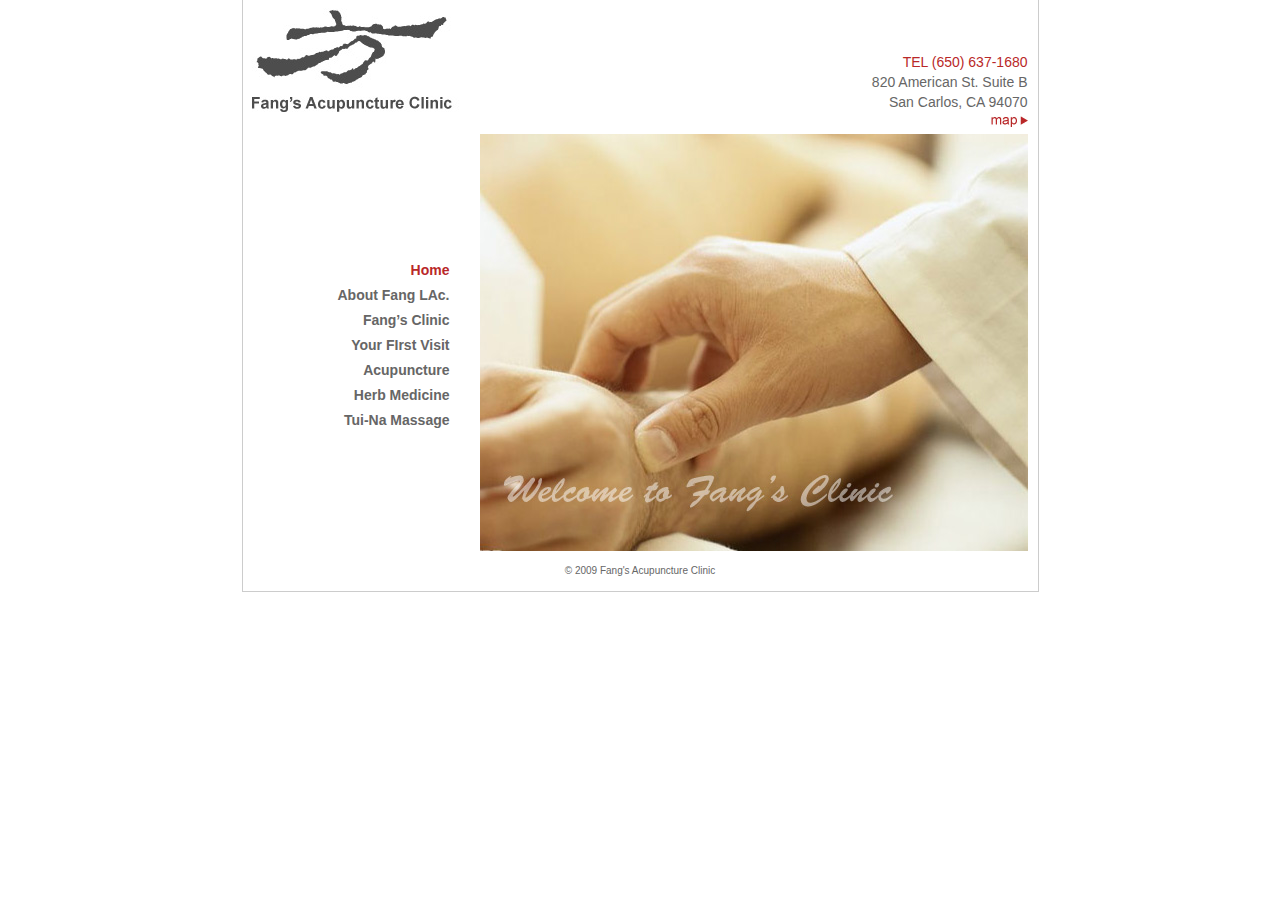
<file: index.html>
<!DOCTYPE html PUBLIC "-//W3C//DTD XHTML 1.0 Transitional//EN" "http://www.w3.org/TR/xhtml1/DTD/xhtml1-transitional.dtd">
<html xmlns="http://www.w3.org/1999/xhtml">
<head>
<meta http-equiv="Content-Type" content="text/html; charset=UTF-8" />
<title>Welcome to Fang's Acupuncture Clinic</title>
<link href="style.css" rel="stylesheet" type="text/css" />
<link rel="icon" type="image/vnd.microsoft.icon" href="images/fang.ico"><!--[if IE 5]>
<style type="text/css">
/* place css box model fixes for IE 5* in this conditional comment */
.twoColFixLtHdr #sidebar1 { width: 230px; }
</style>
<![endif]--><!--[if IE]>
<style type="text/css">
/* place css fixes for all versions of IE in this conditional comment */
.twoColFixLtHdr #sidebar1 { padding-top: 30px; }
.twoColFixLtHdr #mainContent { zoom: 1; }
/* the above proprietary zoom property gives IE the hasLayout it needs to avoid several bugs */
</style>
<![endif]-->
</head>

<body class="style">

<div id="container">
  <div id="header">
    <div><a href="index.html"><img src="images/Fang.jpg" width="237" height="134" alt="Fang's Clinic" class="logo" border="0" /></a>
    </div>
    <div id="add"><span class="highlight">TEL (650) 637-1680</span><br />
		820 American St. Suite B<br />
    San Carlos, CA 94070 <br/>
    &nbsp;<a href="clinic.html"><img src="images/more.jpg" alt="go to Map" width="38" height="11" border="0" class="addmore" /></a></div>
  <!-- end #header --></div>
  <div id="sidebar">
  <ul>
  		<li><a href="index.html" class="active">Home</a></li>
	  <li><a href="fang.html">About Fang LAc.</a></li>
	  <li><a href="clinic.html">Fang’s Clinic</a></li>
		<li><a href="firstvisit.html">Your FIrst Visit</a></li>
		<li><a href="acupuncture.html">Acupuncture</a></li>
		<li><a href="herbs.html">Herb Medicine</a></li>
		<li><a href="tuina.html">Tui-Na Massage</a></li>
	</ul>
  </div>
  <div id="mainContent">
    <img src="images/pulse.jpg" width="548" height="417" alt="Welcome to Fang's Clinic" />
<!-- end #mainContent --></div>
	<!-- This clearing element should immediately follow the #mainContent div in order to force the #container div to contain all child floats --><br class="clearfloat" />
  <div id="footer">
    <p>© 2009  Fang's Acupuncture Clinic</p>
  <!-- end #footer --></div>
<!-- end #container --></div>
</body>
</html>
</file>
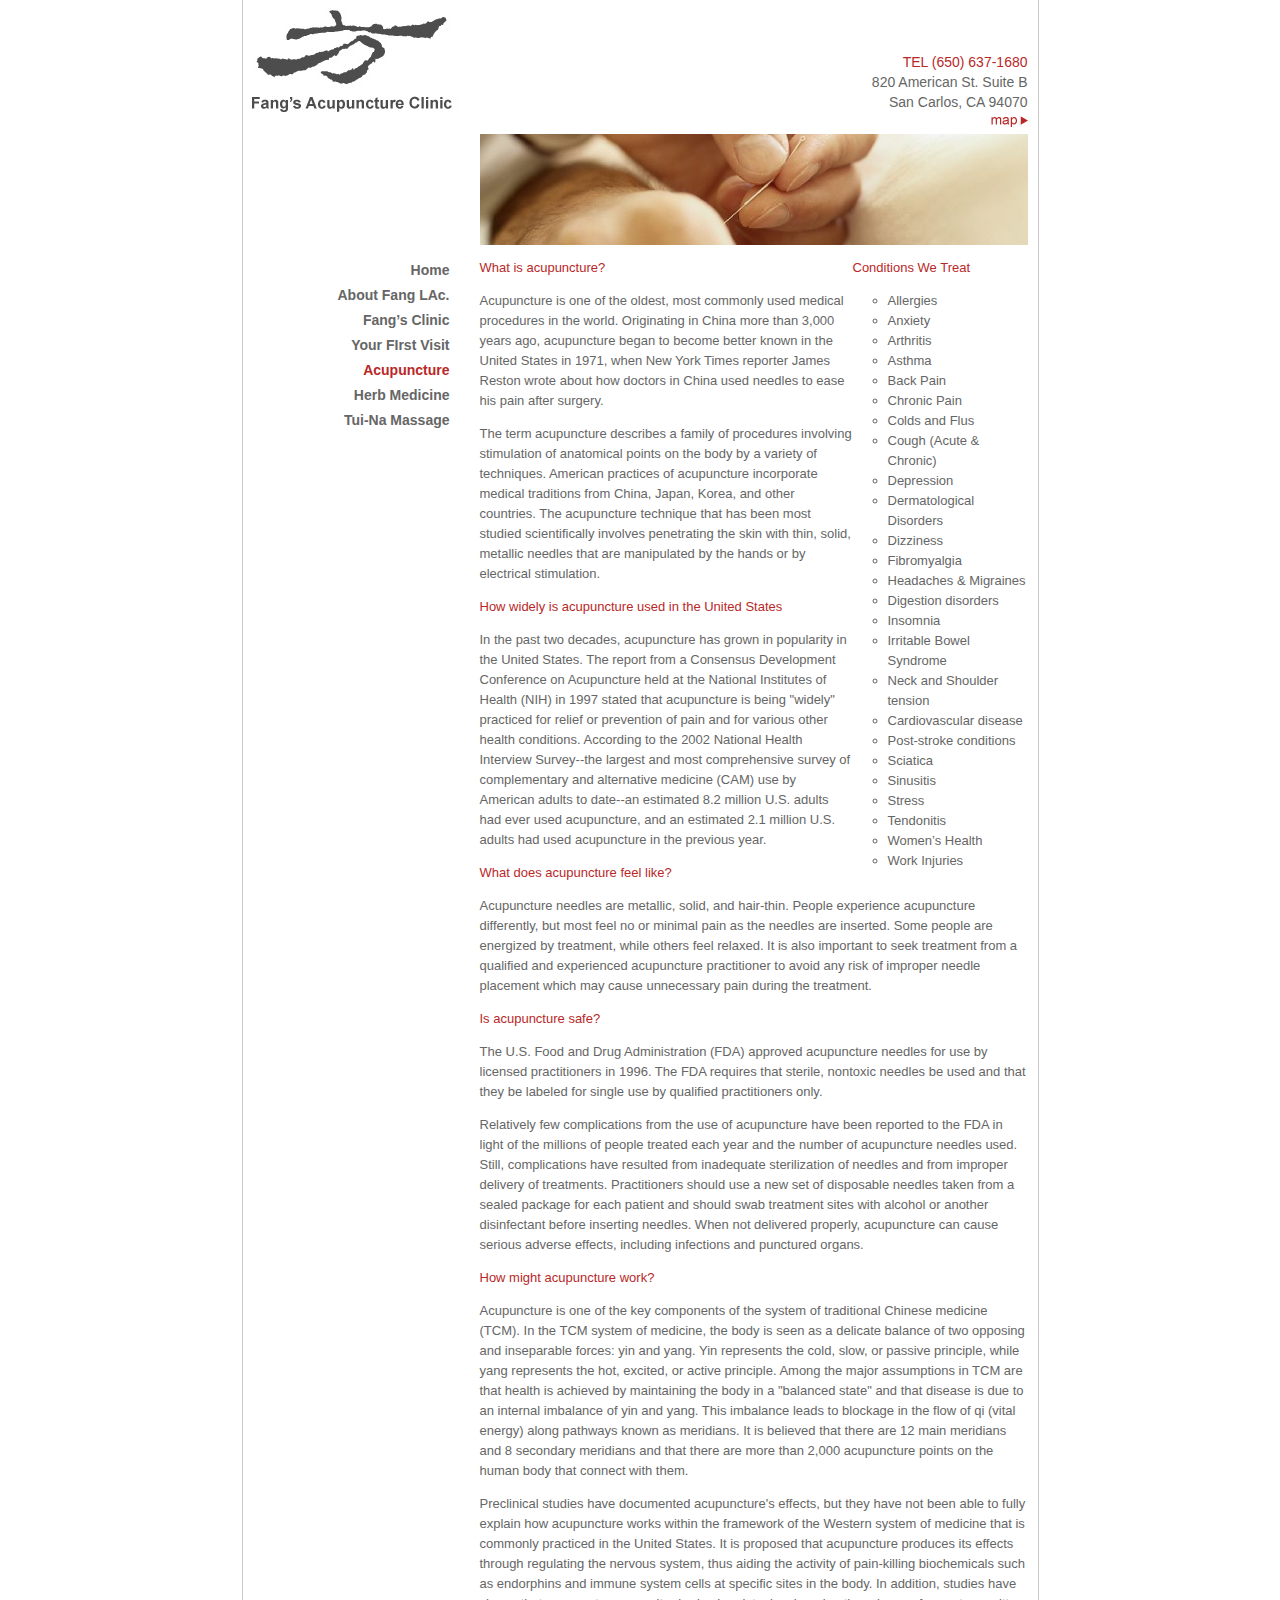
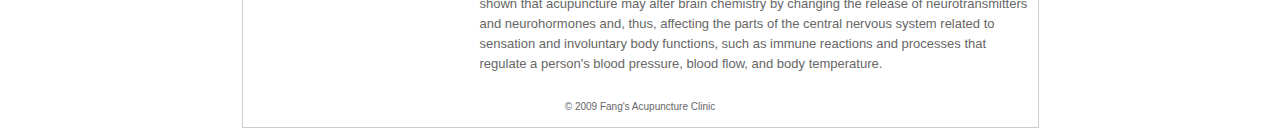
<file: acupuncture.html>
<!DOCTYPE html PUBLIC "-//W3C//DTD XHTML 1.0 Transitional//EN" "http://www.w3.org/TR/xhtml1/DTD/xhtml1-transitional.dtd">
<html xmlns="http://www.w3.org/1999/xhtml">
<head>
<meta http-equiv="Content-Type" content="text/html; charset=UTF-8" />
<title>Welcome to Fang's Acupuncture Clinic</title>
<link href="style.css" rel="stylesheet" type="text/css" />
<link rel="icon" type="image/vnd.microsoft.icon" href="images/fang.ico"><!--[if IE 5]>
<style type="text/css">
/* place css box model fixes for IE 5* in this conditional comment */
.twoColFixLtHdr #sidebar1 { width: 230px; }
</style>
<![endif]--><!--[if IE]>
<style type="text/css">
/* place css fixes for all versions of IE in this conditional comment */
.twoColFixLtHdr #sidebar1 { padding-top: 30px; }
.twoColFixLtHdr #mainContent { zoom: 1; }
/* the above proprietary zoom property gives IE the hasLayout it needs to avoid several bugs */
</style>
<![endif]-->
</head>

<body class="style">

<div id="container">
  <div id="header">
    <div><a href="index.html"><img src="images/Fang.jpg" width="237" height="134" alt="Fang's Clinic" class="logo" border="0" /></a>
    </div>
    <div id="add"><span class="highlight">TEL (650) 637-1680</span><br />
		820 American St. Suite B<br/>
		San Carlos, CA 94070 <br/>
		&nbsp;<a href="clinic.html"><img src="images/more.jpg" alt="go to Map" width="38" height="11" border="0" class="addmore" /></a></div>
  <!-- end #header --></div>
  <div id="sidebar">
  <ul>
  		<li><a href="index.html">Home</a></li>
	  <li><a href="fang.html">About Fang LAc.</a></li>
	  <li><a href="clinic.html">Fang’s Clinic</a></li>
		<li><a href="firstvisit.html">Your FIrst Visit</a></li>
		<li><a href="acupuncture.html" class="active">Acupuncture</a></li>
		<li><a href="herbs.html">Herb Medicine</a></li>
		<li><a href="tuina.html">Tui-Na Massage</a></li>
	</ul>
  </div>
  <div id="mainContent"><img src="images/acupuncture.jpg" width="548" height="111" alt="Fang LAc." />
   <div id="rightbar"><p class="highlight">Conditions We Treat</p>
	<ul>
    	<li>Allergies</li>
		<li>Anxiety</li>
		<li>Arthritis</li>
		<li>Asthma</li>
		<li>Back Pain</li>
		<li>Chronic Pain</li>
		<li>Colds and Flus</li>
		<li>Cough (Acute & Chronic)</li>
		<li>Depression</li>
		<li>Dermatological Disorders</li>
		<li>Dizziness</li>
		<li>Fibromyalgia</li>
		<li>Headaches & Migraines</li>
		<li>Digestion disorders</li>
		<li>Insomnia</li>
		<li>Irritable Bowel Syndrome</li>
		<li>Neck and Shoulder tension</li>
		<li>Cardiovascular disease</li>
		<li>Post-stroke conditions</li>
		<li>Sciatica</li>
		<li>Sinusitis</li>
		<li>Stress</li>
		<li>Tendonitis</li>
		<li>Women’s Health</li>
		<li>Work Injuries</li>
     </ul>
</div><p class="highlight">What is acupuncture?</p>
	<p>Acupuncture is one of the oldest, most commonly used medical procedures in the world. Originating in China more than 3,000 years ago, acupuncture began to become better known in the United States in 1971, when New York Times reporter James Reston wrote about how doctors in China used needles to ease his pain after surgery.</p>
	<p>The term acupuncture describes a family of procedures involving stimulation of anatomical points on the body by a variety of techniques. American practices of acupuncture incorporate medical traditions from China, Japan, Korea, and other countries. The acupuncture technique that has been most studied scientifically involves penetrating the skin with thin, solid, metallic needles that are manipulated by the hands or by electrical stimulation.</p>
	<p class="highlight">How widely is acupuncture used in the United States</p>
	<p>In the past two decades, acupuncture has grown in popularity in the United States. The report from a Consensus Development Conference on Acupuncture held at the National Institutes of Health (NIH) in 1997 stated that acupuncture is being "widely" practiced for relief or prevention of pain and for various other health conditions. According to the 2002 National Health Interview Survey--the largest and most comprehensive survey of complementary and alternative medicine (CAM) use by American adults to date--an estimated 8.2 million U.S. adults had ever used acupuncture, and an estimated 2.1 million U.S. adults had used acupuncture in the previous year.</p>
	<p class="highlight">What does acupuncture feel like?</p>
	<p>Acupuncture needles are metallic, solid, and hair-thin. People experience acupuncture differently, but most feel no or minimal pain as the needles are inserted. Some people are energized by treatment, while others feel relaxed. It is also important to seek treatment from a qualified and experienced acupuncture practitioner to avoid any risk of improper needle placement which may cause unnecessary pain during the treatment.</p>
	<p class="highlight">Is acupuncture safe?</p>
	<p>The U.S. Food and Drug Administration (FDA) approved acupuncture needles for use by licensed practitioners in 1996. The FDA requires that sterile, nontoxic needles be used and that they be labeled for single use by qualified practitioners only.</p>
    <p>Relatively few complications from the use of acupuncture have been reported to the FDA in light of the millions of people treated each year and the number of acupuncture needles used. Still, complications have resulted from inadequate sterilization of needles and from improper delivery of treatments. Practitioners should use a new set of disposable needles taken from a sealed package for each patient and should swab treatment sites with alcohol or another disinfectant before inserting needles. When not delivered properly, acupuncture can cause serious adverse effects, including infections and punctured organs.</p>
    <p class="highlight">How might acupuncture work?</p>
	<p>Acupuncture is one of the key components of the system of traditional Chinese medicine (TCM). In the TCM system of medicine, the body is seen as a delicate balance of two opposing and inseparable forces: yin and yang. Yin represents the cold, slow, or passive principle, while yang represents the hot, excited, or active principle. Among the major assumptions in TCM are that health is achieved by maintaining the body in a "balanced state" and that disease is due to an internal imbalance of yin and yang. This imbalance leads to blockage in the flow of qi (vital energy) along pathways known as meridians. It is believed that there are 12 main meridians and 8 secondary meridians and that there are more than 2,000 acupuncture points on the human body that connect with them.</p>
    <p>Preclinical studies have documented acupuncture's effects, but they have not been able to fully explain how acupuncture works within the framework of the Western system of medicine that is commonly practiced in the United States. It is proposed that acupuncture produces its effects through regulating the nervous system, thus aiding the activity of pain-killing biochemicals such as endorphins and immune system cells at specific sites in the body. In addition, studies have shown that acupuncture may alter brain chemistry by changing the release of neurotransmitters and neurohormones and, thus, affecting the parts of the central nervous system related to sensation and involuntary body functions, such as immune reactions and processes that regulate a person's blood pressure, blood flow, and body temperature.</p>


    <!-- end #mainContent -->
</div>
	<!-- This clearing element should immediately follow the #mainContent div in order to force the #container div to contain all child floats --><br class="clearfloat" />
  <div id="footer">
    <p>© 2009  Fang's Acupuncture Clinic</p>
  <!-- end #footer --></div>
<!-- end #container --></div>
</body>
</html>
</file>
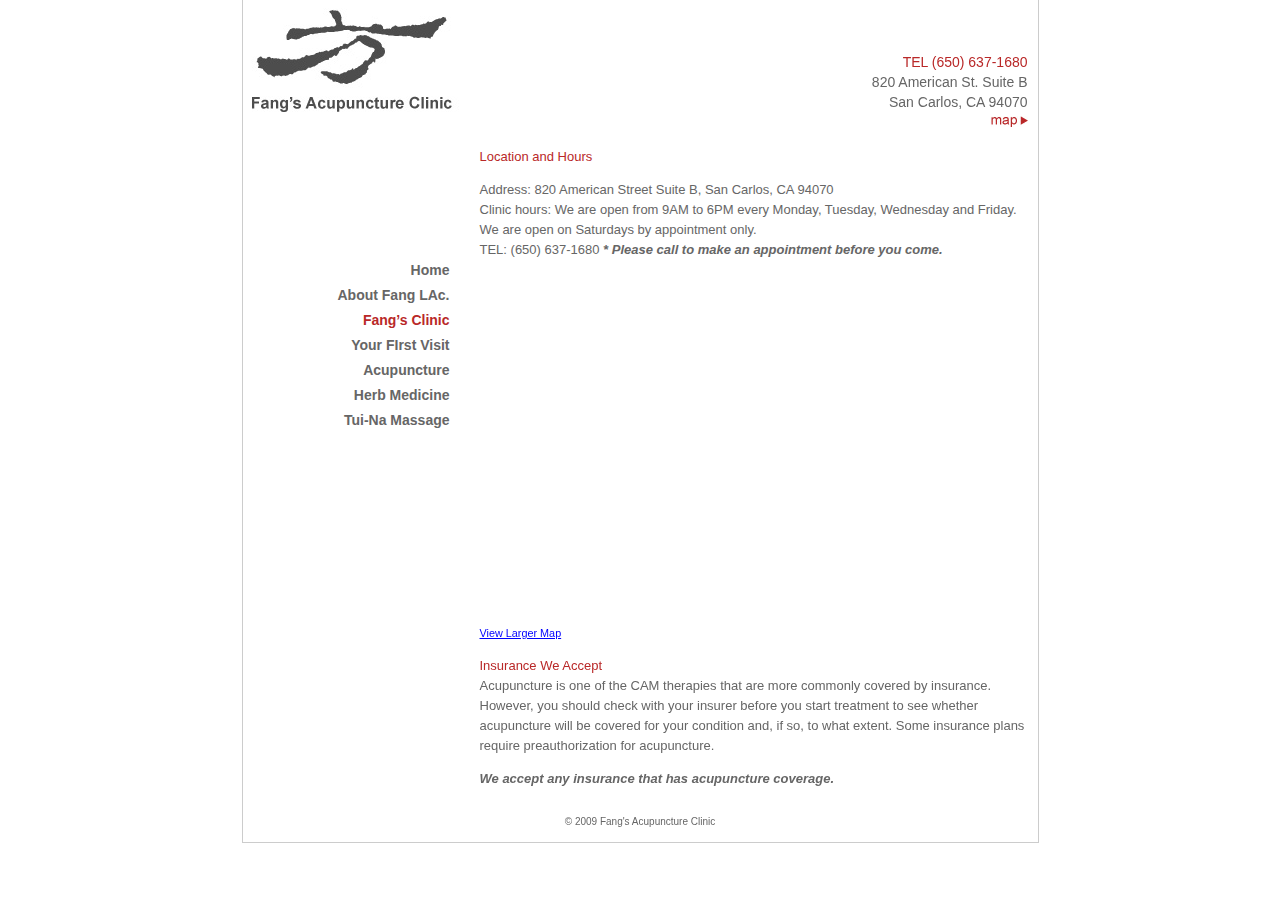
<file: clinic.html>
<!DOCTYPE html PUBLIC "-//W3C//DTD XHTML 1.0 Transitional//EN" "http://www.w3.org/TR/xhtml1/DTD/xhtml1-transitional.dtd">
<html xmlns="http://www.w3.org/1999/xhtml">
<head>
<meta http-equiv="Content-Type" content="text/html; charset=UTF-8" />
<title>Welcome to Fang's Acupuncture Clinic</title>
<link href="style.css" rel="stylesheet" type="text/css" />
<link rel="icon" type="image/vnd.microsoft.icon" href="images/fang.ico"><!--[if IE 5]>
<style type="text/css">
/* place css box model fixes for IE 5* in this conditional comment */
.twoColFixLtHdr #sidebar1 { width: 230px; }
</style>
<![endif]--><!--[if IE]>
<style type="text/css">
/* place css fixes for all versions of IE in this conditional comment */
.twoColFixLtHdr #sidebar1 { padding-top: 30px; }
.twoColFixLtHdr #mainContent { zoom: 1; }
/* the above proprietary zoom property gives IE the hasLayout it needs to avoid several bugs */
</style>
<![endif]-->
</head>

<body class="style">

<div id="container">
  <div id="header">
    <div><a href="index.html"><img src="images/Fang.jpg" width="237" height="134" alt="Fang's Clinic" class="logo" border="0" /></a>
    </div>
    <div id="add"><span class="highlight">TEL (650) 637-1680</span><br />
		820 American St. Suite B<br/>
    San Carlos, CA 94070 <br/>
    &nbsp;<a href="clinic.html"><img src="images/more.jpg" alt="go to Map" width="38" height="11" border="0" class="addmore" /></a></div>
  <!-- end #header --></div>
  <div id="sidebar">
  <ul>
  		<li><a href="index.html">Home</a></li>
	  <li><a href="fang.html">About Fang LAc.</a></li>
	  <li><a href="clinic.html" class="active">Fang’s Clinic</a></li>
		<li><a href="firstvisit.html">Your FIrst Visit</a></li>
		<li><a href="acupuncture.html">Acupuncture</a></li>
		<li><a href="herbs.html">Herb Medicine</a></li>
		<li><a href="tuina.html">Tui-Na Massage</a></li>
	</ul>
  </div>
  <div id="mainContent">
    <p><span class="highlight">Location and Hours</span></p>
      Address: 820 American Street Suite B, San Carlos, CA 94070<br />
Clinic hours: We are open from 9AM to 6PM every Monday, Tuesday, Wednesday and Friday. We are open on Saturdays by appointment only.<br />
TEL: (650) 637-1680 <strong><em>* Please call to make an appointment before you come. </em></strong><em></em></p>

<iframe width="548" height="350" frameborder="0" scrolling="no" marginheight="0" marginwidth="0" src="https://www.google.com/maps/embed?pb=!1m18!1m12!1m3!1d3165.2800317344268!2d-122.24629068469021!3d37.501312979810166!2m3!1f0!2f0!3f0!3m2!1i1024!2i768!4f13.1!3m3!1m2!1s0x808fa2115554d737%3A0x7a196fc67572b8a0!2sFang&#39;s+Acupuncture!5e0!3m2!1sen!2sus!4v1504978262076"></iframe>
    <br /><small><a href="https://goo.gl/maps/LjykksjnRUu"style="color:#0000FF;text-align:left">View Larger Map</a></small>
    <p><span class="highlight">Insurance We Accept</span><br />
    Acupuncture is one of the CAM therapies that are more commonly covered by insurance. However, you should check with your insurer before you start treatment to see whether acupuncture will be covered for your condition and, if so, to what extent. Some insurance plans require preauthorization for acupuncture. </p>
    <p><strong><em>We accept any insurance that has acupuncture coverage.</em></strong></p>
    <!-- end #mainContent -->
</div>
	<!-- This clearing element should immediately follow the #mainContent div in order to force the #container div to contain all child floats --><br class="clearfloat" />
  <div id="footer">
    <p>© 2009  Fang's Acupuncture Clinic</p>
  <!-- end #footer --></div>
<!-- end #container --></div>
</body>
</html>
</file>
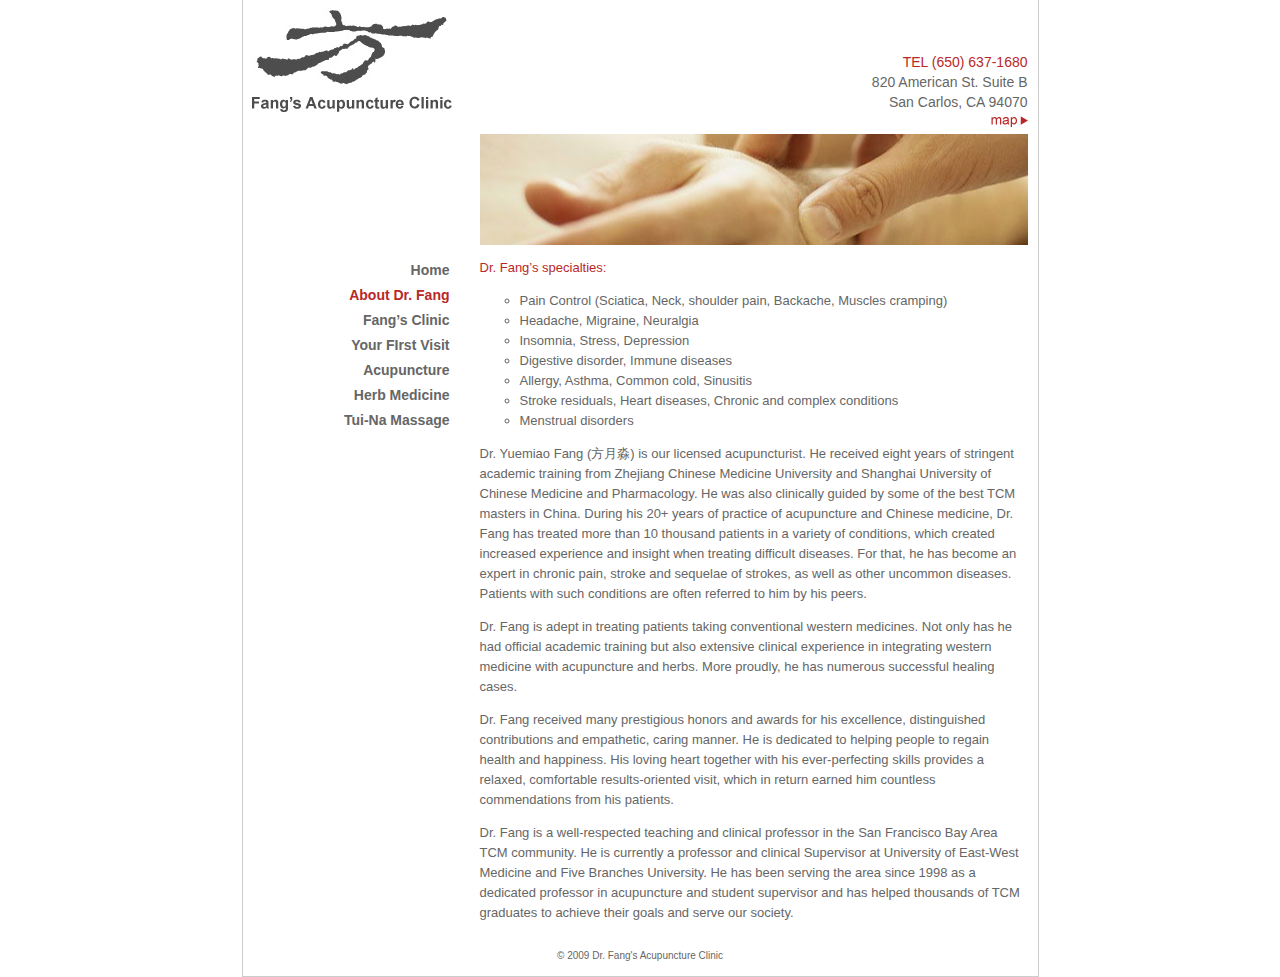
<file: drfang.html>
<!DOCTYPE html PUBLIC "-//W3C//DTD XHTML 1.0 Transitional//EN" "http://www.w3.org/TR/xhtml1/DTD/xhtml1-transitional.dtd">
<html xmlns="http://www.w3.org/1999/xhtml">
<head>
<meta http-equiv="Content-Type" content="text/html; charset=UTF-8" />
<title>Welcome to Fang's Acupuncture Clinic</title>
<link href="style.css" rel="stylesheet" type="text/css" />
<link rel="icon" type="image/vnd.microsoft.icon" href="images/fang.ico"><!--[if IE 5]>
<style type="text/css"> 
/* place css box model fixes for IE 5* in this conditional comment */
.twoColFixLtHdr #sidebar1 { width: 230px; }
</style>
<![endif]--><!--[if IE]>
<style type="text/css"> 
/* place css fixes for all versions of IE in this conditional comment */
.twoColFixLtHdr #sidebar1 { padding-top: 30px; }
.twoColFixLtHdr #mainContent { zoom: 1; }
/* the above proprietary zoom property gives IE the hasLayout it needs to avoid several bugs */
</style>
<![endif]-->
</head>

<body class="style">

<div id="container">
  <div id="header">
    <div><a href="index.html"><img src="images/Fang.jpg" width="237" height="134" alt="Fang's Clinic" class="logo" border="0" /></a>
    </div>
    <div id="add"><span class="highlight">TEL (650) 637-1680</span><br />
		820 American St. Suite B<br/>
    San Carlos, CA 94070 <br/>
    &nbsp;<a href="clinic.html"><img src="images/more.jpg" alt="go to Map" width="38" height="11" border="0" class="addmore" /></a></div>
  <!-- end #header --></div>
  <div id="sidebar">
  <ul>
  		<li><a href="index.html">Home</a></li>
	  <li><a href="drfang.html" class="active">About Dr. Fang</a></li>
	  <li><a href="clinic.html">Fang’s Clinic</a></li>
		<li><a href="firstvisit.html">Your FIrst Visit</a></li>
		<li><a href="acupuncture.html">Acupuncture</a></li>
		<li><a href="herbs.html">Herb Medicine</a></li>
		<li><a href="tuina.html">Tui-Na Massage</a></li>
	</ul>
  </div>
  <div id="mainContent"><img src="images/dr.jpg" width="548" height="111" alt="Dr. Fang" />
    <p><span class="highlight">Dr. Fang’s specialties:</span>
      <ul>
      	<li>Pain Control (Sciatica, Neck, shoulder pain, Backache, Muscles cramping)</li>
      	<li>Headache, Migraine, Neuralgia</li>
      	<li>Insomnia, Stress, Depression</li>
      	<li>Digestive disorder, Immune diseases</li>
      	<li>Allergy, Asthma, Common cold, Sinusitis</li>
      	<li>Stroke residuals, Heart diseases, Chronic and complex conditions</li>
    	<li>Menstrual disorders</li>
      </ul>
    <p>Dr. Yuemiao Fang (方月淼) is our licensed acupuncturist. He received eight years of stringent academic training from Zhejiang Chinese Medicine University and Shanghai University of Chinese Medicine and Pharmacology. He was also clinically guided by some of the best TCM masters in China. During his 20+ years of practice of acupuncture and Chinese medicine, Dr. Fang has treated more than 10 thousand patients in a variety of conditions, which created increased experience and insight when treating difficult diseases. For that, he has become an expert in chronic pain, stroke and sequelae of strokes, as well as other uncommon diseases.  Patients with such conditions are often referred to him by his peers.</p>
    <p>Dr. Fang is adept in treating patients taking conventional western medicines. Not only has he had official academic training but also extensive clinical experience in integrating western medicine with acupuncture and herbs. More proudly, he has numerous successful healing cases.</p>
    <p>Dr. Fang received many prestigious honors and awards for his excellence, distinguished contributions and empathetic, caring manner. He is dedicated to helping people to regain health and happiness. His loving heart together with his ever-perfecting skills provides a relaxed, comfortable results-oriented visit, which in return earned him countless commendations from his patients.</p>
    <p>Dr. Fang is a well-respected teaching and clinical professor in the San Francisco Bay Area TCM community. He is currently a professor and clinical Supervisor at University of East-West Medicine and Five Branches University. He has been serving the area since 1998 as a dedicated professor in acupuncture and student supervisor and has helped thousands of TCM graduates to achieve their goals and serve our society. </p>
    <!-- end #mainContent -->
</div>
	<!-- This clearing element should immediately follow the #mainContent div in order to force the #container div to contain all child floats --><br class="clearfloat" />
  <div id="footer">
    <p>© 2009  Dr. Fang's Acupuncture Clinic</p>
  <!-- end #footer --></div>
<!-- end #container --></div>
</body>
</html>
</file>
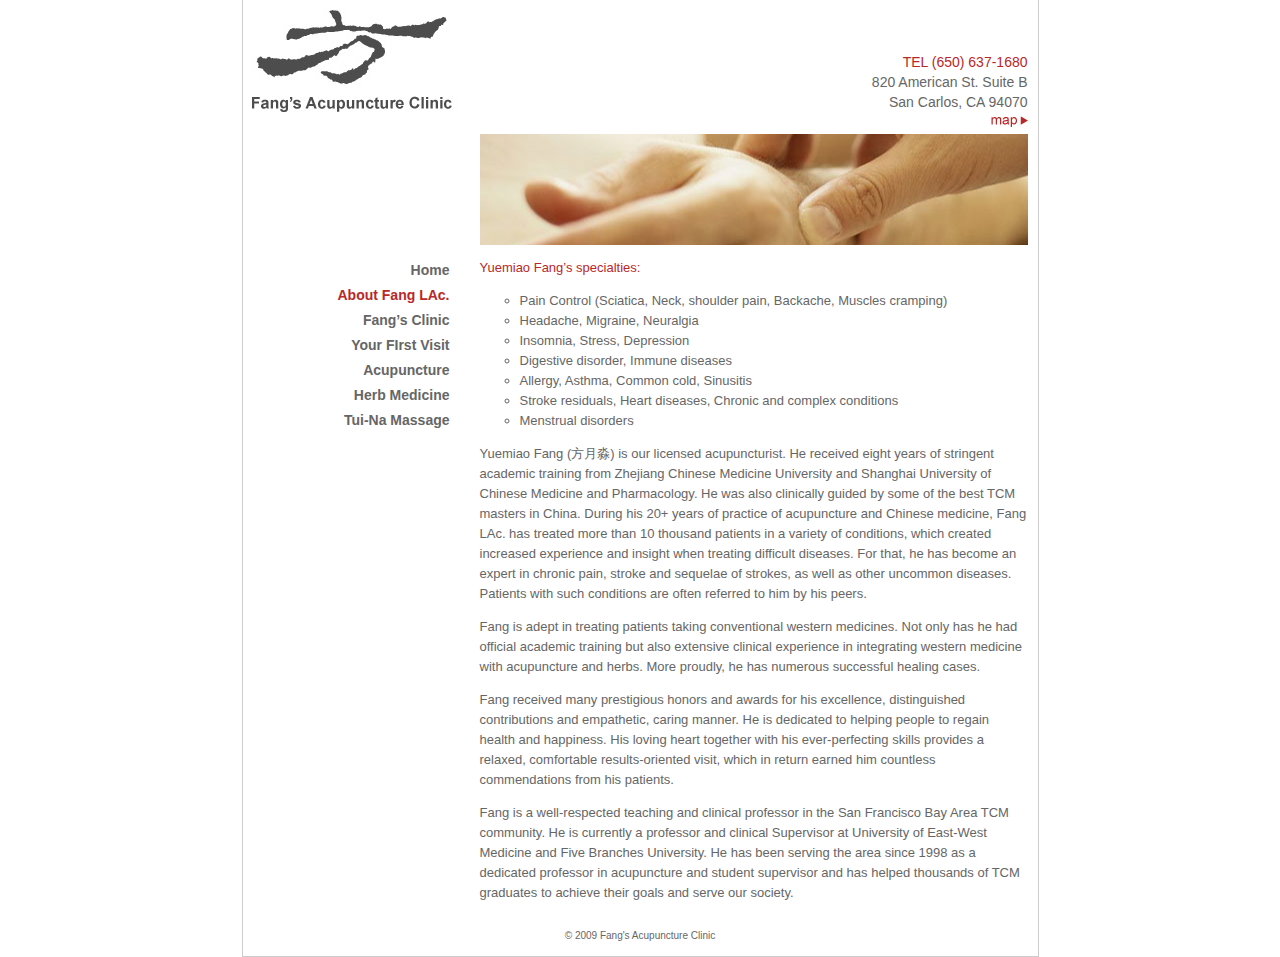
<file: fang.html>
<!DOCTYPE html PUBLIC "-//W3C//DTD XHTML 1.0 Transitional//EN" "http://www.w3.org/TR/xhtml1/DTD/xhtml1-transitional.dtd">
<html xmlns="http://www.w3.org/1999/xhtml">
<head>
<meta http-equiv="Content-Type" content="text/html; charset=UTF-8" />
<title>Welcome to Fang's Acupuncture Clinic</title>
<link href="style.css" rel="stylesheet" type="text/css" />
<link rel="icon" type="image/vnd.microsoft.icon" href="images/fang.ico"><!--[if IE 5]>
<style type="text/css">
/* place css box model fixes for IE 5* in this conditional comment */
.twoColFixLtHdr #sidebar1 { width: 230px; }
</style>
<![endif]--><!--[if IE]>
<style type="text/css">
/* place css fixes for all versions of IE in this conditional comment */
.twoColFixLtHdr #sidebar1 { padding-top: 30px; }
.twoColFixLtHdr #mainContent { zoom: 1; }
/* the above proprietary zoom property gives IE the hasLayout it needs to avoid several bugs */
</style>
<![endif]-->
</head>

<body class="style">

<div id="container">
  <div id="header">
    <div><a href="index.html"><img src="images/Fang.jpg" width="237" height="134" alt="Fang's Clinic" class="logo" border="0" /></a>
    </div>
    <div id="add"><span class="highlight">TEL (650) 637-1680</span><br />
		820 American St. Suite B<br/>
    San Carlos, CA 94070 <br/>
    &nbsp;<a href="clinic.html"><img src="images/more.jpg" alt="go to Map" width="38" height="11" border="0" class="addmore" /></a></div>
  <!-- end #header --></div>
  <div id="sidebar">
  <ul>
  		<li><a href="index.html">Home</a></li>
	  <li><a href="fang.html" class="active">About Fang LAc.</a></li>
	  <li><a href="clinic.html">Fang’s Clinic</a></li>
		<li><a href="firstvisit.html">Your FIrst Visit</a></li>
		<li><a href="acupuncture.html">Acupuncture</a></li>
		<li><a href="herbs.html">Herb Medicine</a></li>
		<li><a href="tuina.html">Tui-Na Massage</a></li>
	</ul>
  </div>
  <div id="mainContent"><img src="images/dr.jpg" width="548" height="111" alt="Fang LAc." />
    <p><span class="highlight">Yuemiao Fang’s specialties:</span>
      <ul>
      	<li>Pain Control (Sciatica, Neck, shoulder pain, Backache, Muscles cramping)</li>
      	<li>Headache, Migraine, Neuralgia</li>
      	<li>Insomnia, Stress, Depression</li>
      	<li>Digestive disorder, Immune diseases</li>
      	<li>Allergy, Asthma, Common cold, Sinusitis</li>
      	<li>Stroke residuals, Heart diseases, Chronic and complex conditions</li>
    	<li>Menstrual disorders</li>
      </ul>
    <p>Yuemiao Fang (方月淼) is our licensed acupuncturist. He received eight years of stringent academic training from Zhejiang Chinese Medicine University and Shanghai University of Chinese Medicine and Pharmacology. He was also clinically guided by some of the best TCM masters in China. During his 20+ years of practice of acupuncture and Chinese medicine, Fang LAc. has treated more than 10 thousand patients in a variety of conditions, which created increased experience and insight when treating difficult diseases. For that, he has become an expert in chronic pain, stroke and sequelae of strokes, as well as other uncommon diseases.  Patients with such conditions are often referred to him by his peers.</p>
    <p>Fang is adept in treating patients taking conventional western medicines. Not only has he had official academic training but also extensive clinical experience in integrating western medicine with acupuncture and herbs. More proudly, he has numerous successful healing cases.</p>
    <p>Fang received many prestigious honors and awards for his excellence, distinguished contributions and empathetic, caring manner. He is dedicated to helping people to regain health and happiness. His loving heart together with his ever-perfecting skills provides a relaxed, comfortable results-oriented visit, which in return earned him countless commendations from his patients.</p>
    <p>Fang is a well-respected teaching and clinical professor in the San Francisco Bay Area TCM community. He is currently a professor and clinical Supervisor at University of East-West Medicine and Five Branches University. He has been serving the area since 1998 as a dedicated professor in acupuncture and student supervisor and has helped thousands of TCM graduates to achieve their goals and serve our society. </p>
    <!-- end #mainContent -->
</div>
	<!-- This clearing element should immediately follow the #mainContent div in order to force the #container div to contain all child floats --><br class="clearfloat" />
  <div id="footer">
    <p>© 2009  Fang's Acupuncture Clinic</p>
  <!-- end #footer --></div>
<!-- end #container --></div>
</body>
</html>
</file>
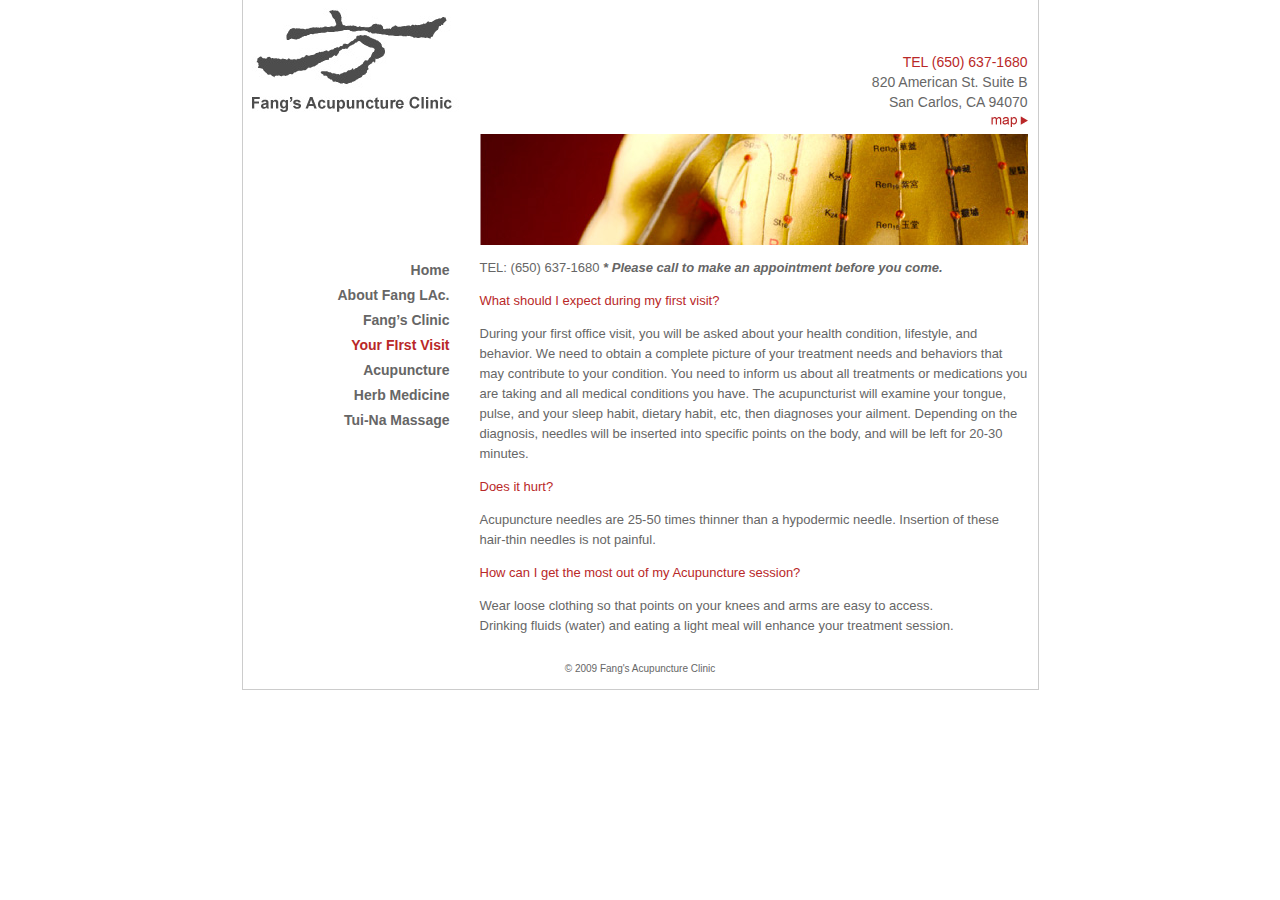
<file: firstvisit.html>
<!DOCTYPE html PUBLIC "-//W3C//DTD XHTML 1.0 Transitional//EN" "http://www.w3.org/TR/xhtml1/DTD/xhtml1-transitional.dtd">
<html xmlns="http://www.w3.org/1999/xhtml">
<head>
<meta http-equiv="Content-Type" content="text/html; charset=UTF-8" />
<title>Welcome to Fang's Acupuncture Clinic</title>
<link href="style.css" rel="stylesheet" type="text/css" />
<link rel="icon" type="image/vnd.microsoft.icon" href="images/fang.ico"><!--[if IE 5]>
<style type="text/css">
/* place css box model fixes for IE 5* in this conditional comment */
.twoColFixLtHdr #sidebar1 { width: 230px; }
</style>
<![endif]--><!--[if IE]>
<style type="text/css">
/* place css fixes for all versions of IE in this conditional comment */
.twoColFixLtHdr #sidebar1 { padding-top: 30px; }
.twoColFixLtHdr #mainContent { zoom: 1; }
/* the above proprietary zoom property gives IE the hasLayout it needs to avoid several bugs */
</style>
<![endif]-->
</head>

<body class="style">

<div id="container">
  <div id="header">
    <div><a href="index.html"><img src="images/Fang.jpg" width="237" height="134" alt="Fang's Clinic" class="logo" border="0" /></a>
    </div>
    <div id="add"><span class="highlight">TEL (650) 637-1680</span><br />
		820 American St. Suite B<br/>
    San Carlos, CA 94070 <br/>
    &nbsp;<a href="clinic.html"><img src="images/more.jpg" alt="go to Map" width="38" height="11" border="0" class="addmore" /></a></div>
  <!-- end #header --></div>
  <div id="sidebar">
  <ul>
  		<li><a href="index.html">Home</a></li>
	  <li><a href="fang.html">About Fang LAc. </a></li>
	  <li><a href="clinic.html">Fang’s Clinic</a></li>
		<li><a href="firstvisit.html"  class="active">Your FIrst Visit</a></li>
		<li><a href="acupuncture.html">Acupuncture</a></li>
		<li><a href="herbs.html">Herb Medicine</a></li>
		<li><a href="tuina.html">Tui-Na Massage</a></li>
	</ul>
  </div>
  <div id="mainContent"><img src="images/firstvisit.jpg" width="548" height="111" alt="Fang LAc." />
    <p>TEL: (650) 637-1680 <strong><em>* Please call to make an appointment before you come. </em></strong><em></em>
    <p class="highlight">What should I expect during my first visit?</p>
    <p>During your first office visit, you will be asked about your health condition, lifestyle, and behavior. We need to obtain a complete picture of your treatment needs and behaviors that may contribute to your condition. You need to inform us about all treatments or medications you are taking and all medical conditions you have. The acupuncturist will examine your tongue, pulse, and your sleep habit, dietary habit, etc, then diagnoses your ailment. Depending on the diagnosis, needles will be inserted into specific points on the body, and will be left for 20-30 minutes.</p>
    <p class="highlight">Does it hurt?</p>
    <p>Acupuncture needles are 25-50 times thinner than a hypodermic needle. Insertion of these hair-thin needles is not painful.</p>
    <p class="highlight">How can I get the most out of my Acupuncture session?</p>
    <p> Wear loose clothing so that points on your knees and arms are easy to access.<br />
      Drinking fluids (water) and eating a light meal will enhance your treatment session. </p>
    <!-- end #mainContent -->
</div>
	<!-- This clearing element should immediately follow the #mainContent div in order to force the #container div to contain all child floats --><br class="clearfloat" />
  <div id="footer">
    <p>© 2009  Fang's Acupuncture Clinic</p>
  <!-- end #footer --></div>
<!-- end #container --></div>
</body>
</html>
</file>
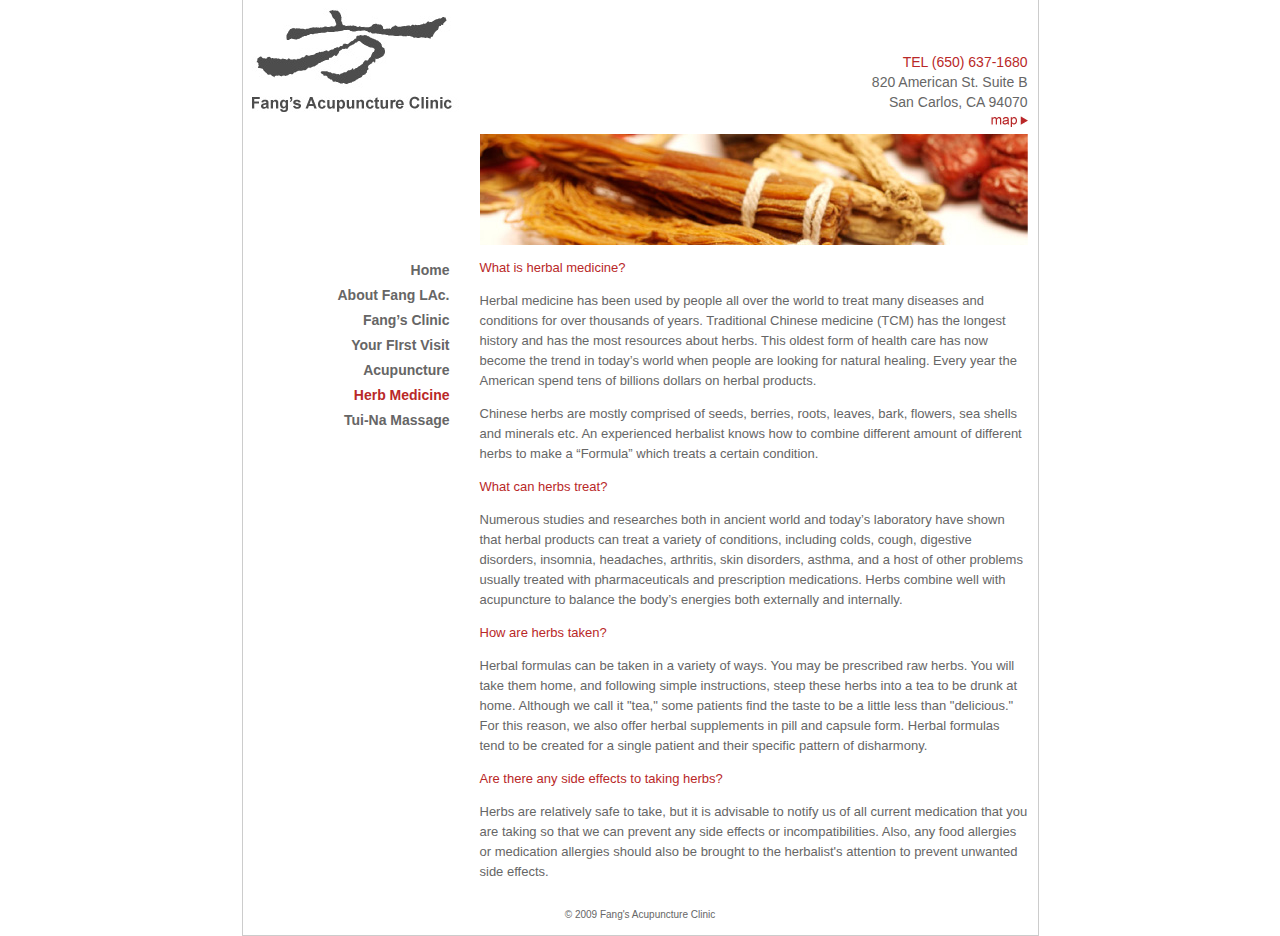
<file: herbs.html>
<!DOCTYPE html PUBLIC "-//W3C//DTD XHTML 1.0 Transitional//EN" "http://www.w3.org/TR/xhtml1/DTD/xhtml1-transitional.dtd">
<html xmlns="http://www.w3.org/1999/xhtml">
<head>
<meta http-equiv="Content-Type" content="text/html; charset=UTF-8" />
<title>Welcome to Fang's Acupuncture Clinic</title>
<link href="style.css" rel="stylesheet" type="text/css" />
<link rel="icon" type="image/vnd.microsoft.icon" href="images/fang.ico"><!--[if IE 5]>
<style type="text/css">
/* place css box model fixes for IE 5* in this conditional comment */
.twoColFixLtHdr #sidebar1 { width: 230px; }
</style>
<![endif]--><!--[if IE]>
<style type="text/css">
/* place css fixes for all versions of IE in this conditional comment */
.twoColFixLtHdr #sidebar1 { padding-top: 30px; }
.twoColFixLtHdr #mainContent { zoom: 1; }
/* the above proprietary zoom property gives IE the hasLayout it needs to avoid several bugs */
</style>
<![endif]-->
</head>

<body class="style">

<div id="container">
  <div id="header">
    <div><a href="index.html"><img src="images/Fang.jpg" width="237" height="134" alt="Fang's Clinic" class="logo" border="0" /></a>
    </div>
    <div id="add"><span class="highlight">TEL (650) 637-1680</span><br />
		820 American St. Suite B<br/>
    San Carlos, CA 94070 <br/>
    &nbsp;<a href="clinic.html"><img src="images/more.jpg" alt="go to Map" width="38" height="11" border="0" class="addmore" /></a></div>
  <!-- end #header --></div>
  <div id="sidebar">
  <ul>
  		<li><a href="index.html">Home</a></li>
	  <li><a href="fang.html">About Fang LAc.</a></li>
	  <li><a href="clinic.html">Fang’s Clinic</a></li>
		<li><a href="firstvisit.html">Your FIrst Visit</a></li>
		<li><a href="acupuncture.html">Acupuncture</a></li>
		<li><a href="herbs.html" class="active">Herb Medicine</a></li>
		<li><a href="tuina.html">Tui-Na Massage</a></li>
	</ul>
  </div>
  <div id="mainContent"><img src="images/herbs.jpg" width="548" height="111" alt="Fang LAc." />
    <p class="highlight">What is herbal medicine?
    <p>Herbal medicine has been used by people all over the world to treat many diseases and conditions for over thousands of years. Traditional Chinese medicine (TCM) has the longest history and has the most resources about herbs. This oldest form of health care has now become the trend in today’s world when people are looking for natural healing. Every year the American spend tens of billions dollars on herbal products.</p>
    <p>Chinese herbs are mostly comprised of seeds, berries, roots, leaves, bark, flowers, sea shells and minerals etc. An experienced herbalist knows how to combine different amount of different herbs to make a “Formula” which treats a certain condition.</p>
    <p class="highlight">What can herbs treat?</p>
    <p>Numerous studies and researches both in ancient world and today’s laboratory have shown that herbal products can treat a variety of conditions, including colds, cough, digestive disorders, insomnia, headaches, arthritis, skin disorders, asthma, and a host of other problems usually treated with pharmaceuticals and prescription medications. Herbs combine well with acupuncture to balance the body’s energies both externally and internally.</p>
    <p class="highlight">How are herbs taken?</p>
    <p>Herbal formulas can be taken in a variety of ways. You may be prescribed raw herbs. You will take them home, and following simple instructions, steep these herbs into a tea to be drunk at home. Although we call it &quot;tea,&quot; some patients find the taste to be a little less than &quot;delicious.&quot; For this reason, we also offer herbal supplements in pill and capsule form. Herbal formulas tend to be created for a single patient and their specific pattern of disharmony.</p>
    <p class="highlight">Are there any side effects to taking herbs?</p>
    <p>Herbs are relatively safe to take, but it is advisable to notify us of all current medication that you are taking so that we can prevent any side effects or incompatibilities. Also, any food allergies or medication allergies should also be brought to the herbalist's attention to prevent unwanted side effects. </p>
    <!-- end #mainContent -->
</div>
	<!-- This clearing element should immediately follow the #mainContent div in order to force the #container div to contain all child floats --><br class="clearfloat" />
  <div id="footer">
    <p>© 2009  Fang's Acupuncture Clinic</p>
  <!-- end #footer --></div>
<!-- end #container --></div>
</body>
</html>
</file>
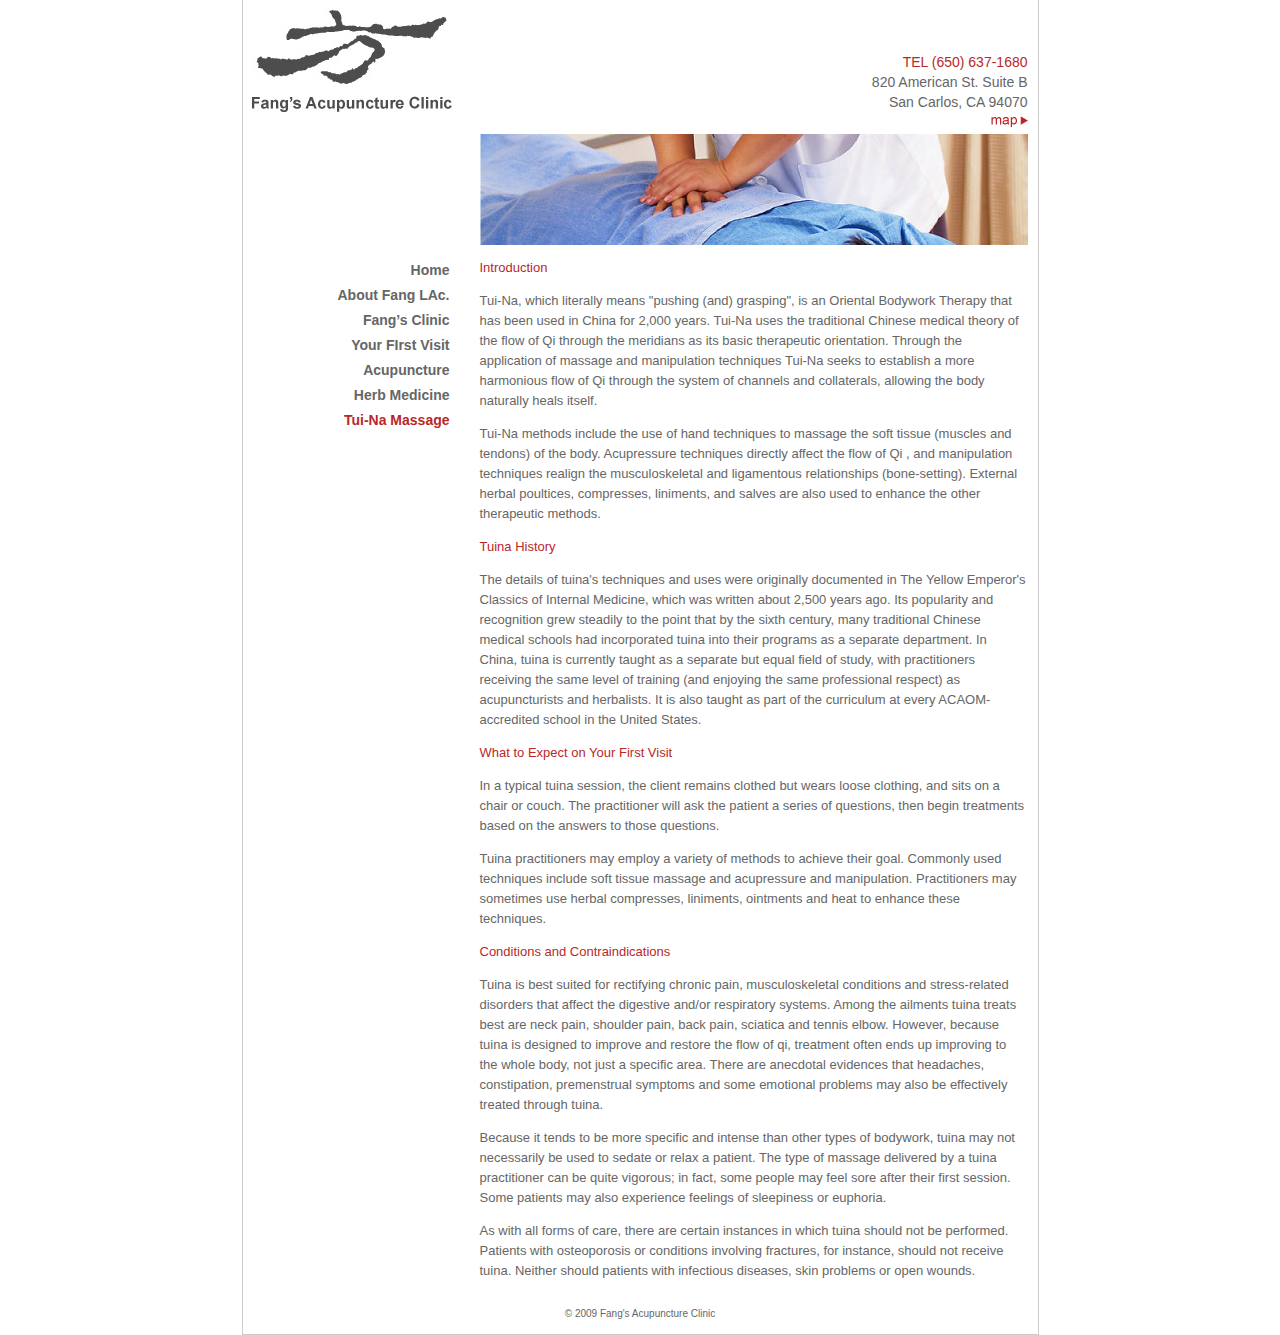
<file: tuina.html>
<!DOCTYPE html PUBLIC "-//W3C//DTD XHTML 1.0 Transitional//EN" "http://www.w3.org/TR/xhtml1/DTD/xhtml1-transitional.dtd">
<html xmlns="http://www.w3.org/1999/xhtml">
<head>
<meta http-equiv="Content-Type" content="text/html; charset=UTF-8" />
<title>Welcome to Fang's Acupuncture Clinic</title>
<link href="style.css" rel="stylesheet" type="text/css" />
<link rel="icon" type="image/vnd.microsoft.icon" href="images/fang.ico"><!--[if IE 5]>
<style type="text/css">
/* place css box model fixes for IE 5* in this conditional comment */
.twoColFixLtHdr #sidebar1 { width: 230px; }
</style>
<![endif]--><!--[if IE]>
<style type="text/css">
/* place css fixes for all versions of IE in this conditional comment */
.twoColFixLtHdr #sidebar1 { padding-top: 30px; }
.twoColFixLtHdr #mainContent { zoom: 1; }
/* the above proprietary zoom property gives IE the hasLayout it needs to avoid several bugs */
</style>
<![endif]-->
</head>

<body class="style">

<div id="container">
  <div id="header">
    <div><a href="index.html"><img src="images/Fang.jpg" width="237" height="134" alt="Fang's Clinic" class="logo" border="0" /></a>
    </div>
    <div id="add"><span class="highlight">TEL (650) 637-1680</span><br />
		820 American St. Suite B<br/>
    San Carlos, CA 94070 <br/>
    &nbsp;<a href="clinic.html"><img src="images/more.jpg" alt="go to Map" width="38" height="11" border="0" class="addmore" /></a></div>
  <!-- end #header --></div>
  <div id="sidebar">
  <ul>
  		<li><a href="index.html">Home</a></li>
	  <li><a href="fang.html">About Fang LAc.</a></li>
	  <li><a href="clinic.html">Fang’s Clinic</a></li>
		<li><a href="firstvisit.html">Your FIrst Visit</a></li>
		<li><a href="acupuncture.html">Acupuncture</a></li>
		<li><a href="herbs.html">Herb Medicine</a></li>
		<li><a href="tuina.html" class="active">Tui-Na Massage</a></li>
	</ul>
  </div>
  <div id="mainContent"><img src="images/tuina.jpg" width="548" height="111" alt="Fang LAc." />
    <p class="highlight">Introduction
    <p>Tui-Na, which literally means &quot;pushing (and) grasping&quot;, is an Oriental Bodywork Therapy that has been used in China for 2,000 years. Tui-Na uses the traditional Chinese medical theory of the flow of Qi through the meridians as its basic therapeutic orientation. Through the application of massage and manipulation techniques Tui-Na seeks to establish a more harmonious flow of Qi through the system of channels and collaterals, allowing the body naturally heals itself.</p>
    <p>Tui-Na methods include the use of hand techniques to massage the soft tissue (muscles and tendons) of the body. Acupressure techniques directly affect the flow of Qi , and manipulation techniques realign the musculoskeletal and ligamentous relationships (bone-setting). External herbal poultices, compresses, liniments, and salves are also used to enhance the other therapeutic methods.</p>
    <p class="highlight">Tuina History</p>
    <p>The details of tuina's techniques and uses were originally documented in The Yellow Emperor's Classics of Internal Medicine, which was written about 2,500 years ago. Its popularity and recognition grew steadily to the point that by the sixth century, many traditional Chinese medical schools had incorporated tuina into their programs as a separate department. In China, tuina is currently taught as a separate but equal field of study, with practitioners receiving the same level of training (and enjoying the same professional respect) as acupuncturists and herbalists. It is also taught as part of the curriculum at every ACAOM-accredited school in the United States.</p>
    <p class="highlight">What to Expect on Your First Visit</p>
    <p>In a typical tuina session, the client remains clothed but wears loose clothing, and sits on a chair or couch. The practitioner will ask the patient a series of questions, then begin treatments based on the answers to those questions.</p>
    <p>Tuina practitioners may employ a variety of methods to achieve their goal. Commonly used techniques include soft tissue massage and acupressure and manipulation. Practitioners may sometimes use herbal compresses, liniments, ointments and heat to enhance these techniques.</p>
    <p class="highlight">Conditions and Contraindications</p>
    <p>Tuina is best suited for rectifying chronic pain, musculoskeletal conditions and stress-related disorders that affect the digestive and/or respiratory systems. Among the ailments tuina treats best are neck pain, shoulder pain, back pain, sciatica and tennis elbow. However, because tuina is designed to improve and restore the flow of qi, treatment often ends up improving to the whole body, not just a specific area. There are anecdotal evidences that headaches, constipation, premenstrual symptoms and some emotional problems may also be effectively treated through tuina.</p>
    <p>Because it tends to be more specific and intense than other types of bodywork, tuina may not necessarily be used to sedate or relax a patient. The type of massage delivered by a tuina practitioner can be quite vigorous; in fact, some people may feel sore after their first session. Some patients may also experience feelings of sleepiness or euphoria.</p>
    <p>As with all forms of care, there are certain instances in which tuina should not be performed. Patients with osteoporosis or conditions involving fractures, for instance, should not receive tuina. Neither should patients with infectious diseases, skin problems or open wounds. </p>
    <!-- end #mainContent -->
</div>
	<!-- This clearing element should immediately follow the #mainContent div in order to force the #container div to contain all child floats --><br class="clearfloat" />
  <div id="footer">
    <p>© 2009  Fang's Acupuncture Clinic</p>
  <!-- end #footer --></div>
<!-- end #container --></div>
</body>
</html>
</file>
<file: style.css>
@charset "UTF-8";
body  {
	margin: 0; /* it's good practice to zero the margin and padding of the body element to account for differing browser defaults */
	padding: 0;
	text-align: center; /* this centers the container in IE 5* browsers. The text is then set to the left aligned default in the #container selector */
	color: #666666;
	font-family: Arial, Helvetica, sans-serif;
	font-size: 13px;
	line-height: 20px;
}
#container  {
	width: 795px;
	margin: 0 auto;
	text-align: left;
	border-top-width: 0px;
	border-right-width: 1px;
	border-bottom-width: 1px;
	border-left-width: 1px;
	border-top-style: none;
	border-right-style: solid;
	border-bottom-style: solid;
	border-left-style: solid;
	border-top-color: #CCC;
	border-right-color: #CCC;
	border-bottom-color: #CCC;
	border-left-color: #CCC;
} 
#header  {
	height: 134px;
} 
#header #add  {
	font-size: 14px;
	padding-top: 52px;
	padding-right: 10px;
	text-align: right;
}
.logo {
	float: left;
}
.highlight {
	color: #b92828;
}
#mainContent ul li {
	list-style-type: circle;
	list-style-position: outside;
}
#sidebar  {
	float: left; /* since this element is floated, a width must be given */
	width: 207px;
	padding-top: 110px;
	padding-right: 30px;
}
#sidebar ul {
	text-align: right;
	font-size: 14px;
	font-weight: bold;
	line-height: 25px;
	list-style-type: none;
}
#sidebar ul li a:hover {
	color: #b92828;
}
#sidebar .active {
	color: #b92828;
}
#mainContent  {
	padding-right: 10px;
	float: right;
	width: 548px;
} 
#sidebar ul li a {
	text-decoration: none;
	color: #666;
}
#footer  {
	padding: 0;
	text-align: center;
} 
#footer p  {
	margin: 0; /* zeroing the margins of the first element in the footer will avoid the possibility of margin collapse - a space between divs */
	padding: 10px 0; /* padding on this element will create space, just as the the margin would have, without the margin collapse issue */
	font-size: 10px;
}
.clearfloat { /* this class should be placed on a div or break element and should be the final element before the close of a container that should fully contain a float */
	clear:both;
    height:0;
    font-size: 1px;
    line-height: 0px;
}
#rightbar {
	float: right;
	width: 175px;
}
#rightbar ul li {
	list-style-position: outside;
	margin-left: -5px;
}
</file>
